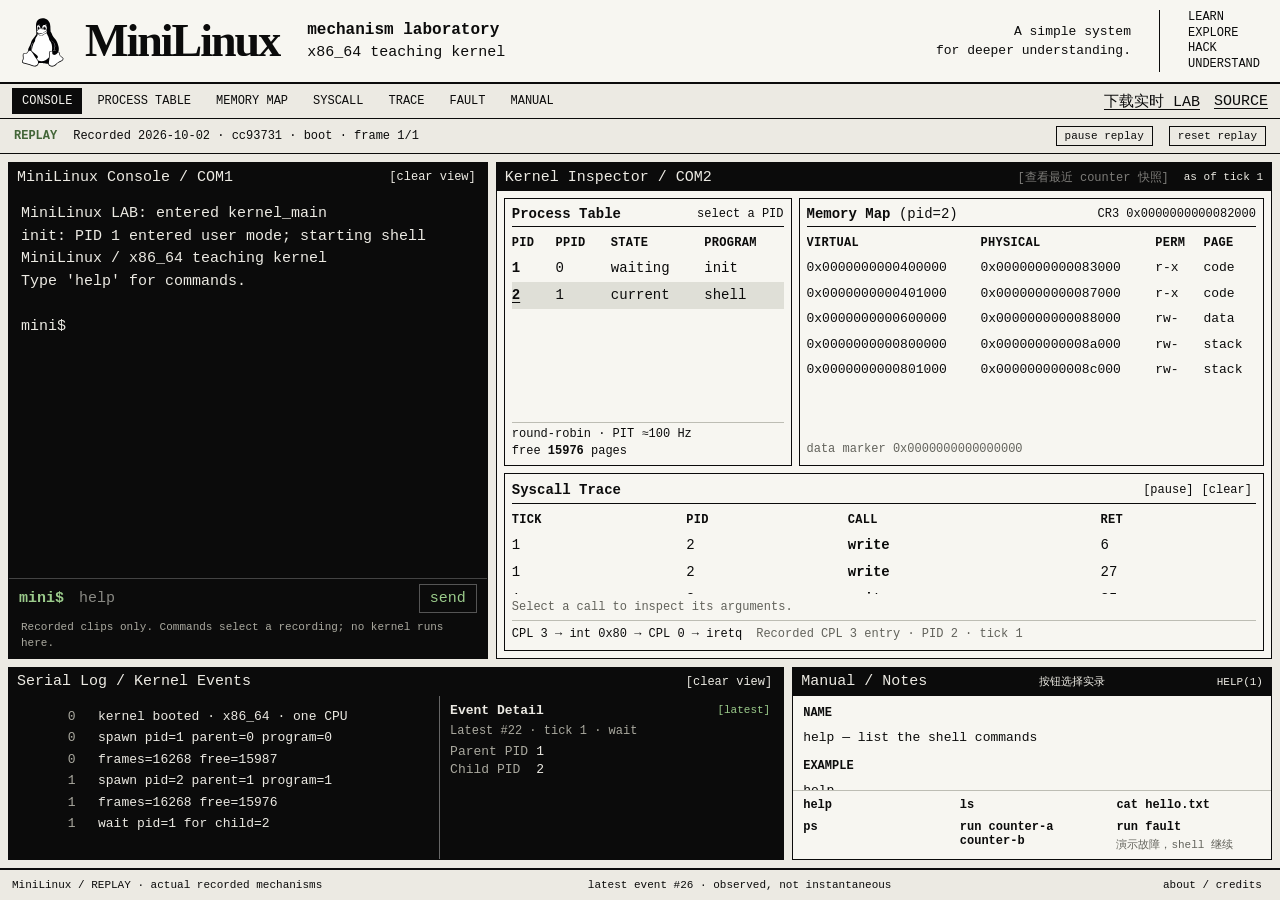
<file: index.html>
<!doctype html>
<html lang="en">
<head>
  <meta charset="utf-8">
  <meta name="viewport" content="width=device-width, initial-scale=1">
  <title>MiniLinux — recorded replay</title>
  <link rel="icon" href="assets/tux-bw.svg" type="image/svg+xml">
  <link rel="stylesheet" href="style.css">
  <script src="replay.js" defer></script>
  <script src="app.js" defer></script>
</head>
<body>
  <header class="masthead">
    <div class="identity"><img src="assets/tux-bw.svg" alt="Tux penguin" width="56" height="66"><h1>MiniLinux</h1></div>
    <div class="subtitle"><strong>mechanism laboratory</strong><span>x86_64 teaching kernel</span></div>
    <p class="motto">A simple system<br>for deeper understanding.</p>
    <div class="words">LEARN<br>EXPLORE<br>HACK<br>UNDERSTAND</div>
  </header>
  <nav aria-label="Laboratory views">
    <div class="views">
      <button class="active" data-view="console">CONSOLE</button>
      <button data-view="process">PROCESS TABLE</button>
      <button data-view="memory">MEMORY MAP</button>
      <button data-view="syscall">SYSCALL</button>
      <button data-view="trace">TRACE</button>
      <button data-view="fault">FAULT</button>
      <button data-view="manual">MANUAL</button>
    </div>
    <div class="project-links">
      <a id="download-lab" href="https://github.com/NoctilumeDev/MiniLinux#readme" target="_blank" rel="noreferrer" hidden>下载实时 LAB</a>
      <a href="https://github.com/NoctilumeDev/MiniLinux" target="_blank" rel="noreferrer">SOURCE</a>
    </div>
  </nav>
  <section class="status-area" aria-label="Laboratory connection">
    <div class="connection"><span id="connection" role="status">CONNECTING</span><span id="coordinates">Waiting for the guest…</span><button id="stop">stop guest</button><button id="restart">restart guest</button></div>
    <details id="error" hidden>
      <summary><span id="error-summary" role="alert"></span><span class="error-hint">详情</span></summary>
      <pre id="error-detail" tabindex="0" aria-label="Error details"></pre>
    </details>
  </section>
  <main>
    <div class="workspace">
      <section class="panel terminal-panel" id="console-panel" aria-labelledby="console-title">
        <div class="panel-title"><h2 id="console-title">MiniLinux Console / COM1</h2><button id="clear-console">clear view</button></div>
        <pre id="terminal" class="terminal" tabindex="0" aria-label="Guest terminal output"></pre>
        <form id="command-form"><label for="command">mini$</label><input id="command" name="command" autocomplete="off" spellcheck="false" maxlength="95" placeholder="help" aria-label="Shell command"><button type="submit">send</button></form>
        <p class="terminal-note">Commands run in the guest’s user mode. ↑ recalls your last command.</p>
      </section>
      <section class="panel inspector" aria-labelledby="inspector-title">
        <div class="panel-title"><h2 id="inspector-title">Kernel Inspector / COM2</h2><div class="inspector-controls"><button id="counter-snapshot" disabled>查看最近 counter 快照</button><span id="observation">No observation yet</span></div></div>
        <div class="inspector-grid">
          <section class="sheet" id="process-panel">
            <div class="sheet-title"><h3>Process Table</h3><span>select a PID</span></div>
            <div class="table-scroll" tabindex="0" aria-label="Process records"><table><thead><tr><th>PID</th><th>PPID</th><th>STATE</th><th>PROGRAM</th></tr></thead><tbody id="processes"></tbody></table></div>
            <p id="empty-processes" class="empty">Waiting for process records.</p>
            <div class="scheduler-summary"><span>round-robin · PIT ≈100 Hz</span><span>free <b id="free-pages">—</b> pages</span></div>
          </section>
          <section class="sheet mappings" id="memory-panel">
            <div class="sheet-title"><h3>Memory Map <span id="map-pid"></span></h3><span id="map-root">CR3 —</span></div>
            <div class="table-scroll" tabindex="0" aria-label="Address mappings, scroll horizontally if needed"><table class="map-table"><thead><tr><th>VIRTUAL</th><th>PHYSICAL</th><th>PERM</th><th>PAGE</th></tr></thead><tbody id="mappings"></tbody></table></div>
            <p id="data-marker" class="observation-line">Choose a process to inspect its mapped pages.</p>
          </section>
          <section class="sheet syscalls" id="syscall-panel">
            <div class="sheet-title"><h3>Syscall Trace</h3><div><button id="pause-trace">pause</button><button id="clear-trace">clear</button></div></div>
            <div class="trace-scroll" tabindex="0" aria-label="System call records"><table><thead><tr><th>TICK</th><th>PID</th><th>CALL</th><th>RET</th></tr></thead><tbody id="syscalls"></tbody></table></div>
            <p id="syscall-detail" class="observation-line">Select a call to inspect its arguments.</p>
            <p class="boundary-note"><span>CPL 3 → int 0x80 → CPL 0 → iretq</span><span id="mode-witness">Awaiting a user entry.</span></p>
          </section>
        </div>
      </section>
    </div>
    <div class="bottom-row">
      <section class="panel log-panel" id="trace-panel">
        <div class="panel-title"><h2>Serial Log / Kernel Events</h2><button id="clear-events">clear view</button></div>
        <div class="event-area">
          <div id="events" class="event-log" role="log" aria-live="off" tabindex="0" aria-label="Kernel event log"></div>
          <section class="event-info" tabindex="0" aria-label="Recorded event details">
            <div class="event-title"><h3>Event Detail</h3><button id="follow-events" aria-pressed="true">latest</button></div>
            <p id="event-meta">Waiting for an event.</p>
            <dl id="event-fields" class="event-fields"></dl>
          </section>
        </div>
      </section>
      <section class="panel manual-panel" id="manual-panel">
        <div class="panel-title"><h2>Manual / Notes</h2><span id="manual-actions">按钮执行命令</span><span id="manual-topic">MINILINUX(1)</span></div>
        <div class="manual-content" tabindex="0" aria-label="Command manual"><div id="manual"></div></div>
        <div class="help-content">
          <button data-command="help"><strong>help</strong><span>show commands</span></button>
          <button data-command="ls"><strong>ls</strong><span>list RamFS files</span></button>
          <button data-command="cat hello.txt"><strong>cat hello.txt</strong><span>read file bytes</span></button>
          <button data-command="ps"><strong>ps</strong><span>list processes</span></button>
          <button data-command="run counter-a counter-b"><strong>run counter-a counter-b</strong><span>watch two instances</span></button>
          <button data-command="run fault"><strong>run fault</strong><span>演示故障，shell 继续</span></button>
        </div>
      </section>
    </div>
  </main>
  <footer><span>MiniLinux / LAB · x86_64 · mechanism laboratory</span><span id="footer-state">One guest. Real mechanisms.</span><button id="about">about / credits</button></footer>
  <dialog id="about-dialog"><h2>MiniLinux</h2><p>A teaching kernel, written primarily in C. Linux-inspired, independently implemented.</p><p>The browser forwards commands to a real user-mode shell in QEMU. Observations come from its second serial port. Displays describe the latest observed event; they are not an instantaneous CPU probe.</p><p>Tux: original illustration by Larry Ewing using GIMP; vector redraw by Garrett LeSage, refinement by IFo Hancroft. <a href="assets/TUX-README.md">Asset credits and license</a>.</p><button id="close-about">close</button></dialog>
</body>
</html>
</file>
<file: style.css>
:root {
  --paper: #eceae3;
  --sheet: #f7f6f1;
  --ink: #0b0b0b;
  --muted: #62625b;
  --green: #9bcb8b;
  --red: #984242;
  color-scheme: light;
  font: 15px "Courier New", monospace;
}
* { box-sizing: border-box; }
body { margin: 0; background: var(--paper); color: var(--ink); }
button, input { font: inherit; }
button, a { color: inherit; }
button { cursor: pointer; border: 0; background: transparent; padding: 4px 6px; }
button:hover { background: #deded5; }
button:disabled { cursor: wait; opacity: .5; }
button:focus-visible, a:focus-visible, input:focus-visible, pre:focus-visible, summary:focus-visible, [tabindex]:focus-visible {
  outline: 2px solid #668852;
  outline-offset: 3px;
}
a { text-underline-offset: 3px; }
h1, h2, h3, p { margin: 0; }
h2 { font-size: 15px; font-weight: normal; }
h3 { font-size: 15px; font-weight: bold; }
pre { margin: 0; font: inherit; white-space: pre-wrap; overflow-wrap: anywhere; }
.masthead { display: flex; align-items: center; gap: 34px; padding: 16px 24px; min-height: 106px; border-bottom: 2px solid var(--ink); background: var(--sheet); }
.identity { display: flex; gap: 20px; align-items: center; }
.identity img { object-fit: contain; }
.identity h1 { font: bold 54px/1 Georgia, "Times New Roman", serif; letter-spacing: -2px; }
.subtitle { display: grid; gap: 5px; }
.subtitle strong { font-size: 17px; }
.motto { margin-left: auto; line-height: 1.5; text-align: right; font-size: 13px; }
.words { border-left: 1px solid var(--ink); padding-left: 28px; font-size: 12px; line-height: 1.3; }
nav { display: flex; gap: 20px; align-items: center; justify-content: space-between; padding: 6px 12px; border-bottom: 1px solid var(--ink); }
.views { display: flex; flex-wrap: wrap; gap: 5px; }
.project-links { display: flex; gap: 14px; align-items: center; flex-shrink: 0; }
.views button { font-size: 12px; padding: 6px 10px; }
.views button.active { background: var(--ink); color: var(--sheet); }
nav > a { font-size: 12px; text-decoration: none; }
.connection { display: flex; gap: 16px; align-items: center; padding: 7px 14px; border-bottom: 1px solid var(--ink); font-size: 12px; }
#connection { font-weight: bold; }
#connection.running { color: #426537; }
#connection.disconnected, #connection.faulted { color: var(--red); }
#stop { margin-left: auto; }
#stop, #restart { border: 1px solid var(--ink); padding: 3px 8px; font-size: 11px; }
main { padding: 8px; }
.workspace { display: grid; grid-template-columns: minmax(0, .382fr) minmax(0, .618fr); gap: 8px; align-items: stretch; min-height: 0; }
.panel { border: 1px solid var(--ink); min-width: 0; background: var(--sheet); }
.panel-title { display: flex; align-items: center; justify-content: space-between; gap: 8px; background: var(--ink); color: var(--paper); padding: 6px 9px; min-height: 32px; }
.panel-title button { padding: 0 3px; color: inherit; font-size: 12px; }
.panel-title button:hover { background: #333; }
.panel-title > span { font-size: 11px; }
.inspector-controls { display: flex; flex-wrap: wrap; justify-content: flex-end; align-items: center; gap: 4px 12px; font-size: 11px; }
.help-content button { min-width: 0; }
.panel-title button::before, .sheet-title button::before { content: "["; }
.panel-title button::after, .sheet-title button::after { content: "]"; }
.terminal-panel { display: flex; flex-direction: column; background: var(--ink); color: var(--paper); }
.terminal { flex: 1; min-height: 0; contain: size; overflow: auto; padding: 12px; font-size: 15px; line-height: 1.5; scrollbar-color: #666 #111; }
.terminal-panel form { display: flex; gap: 10px; align-items: center; border-top: 1px solid #444; padding: 9px 11px; }
.terminal-panel form label { color: var(--green); font-weight: bold; flex-shrink: 0; }
.terminal-panel input { color: var(--paper); background: transparent; border: 0; flex: 1; min-width: 0; padding: 5px; caret-color: var(--green); }
.terminal-panel input::placeholder { color: #8a8a84; }
.terminal-panel form button { border: 1px solid #555; color: var(--green); padding: 5px 10px; }
.terminal-panel form button:hover { background: #222; }
.terminal-note { font-size: 11px; color: #aaa99f; padding: 1px 12px 10px; line-height: 1.5; }
#command:disabled { opacity: .5; }
.inspector { display: flex; flex-direction: column; overflow: hidden; }
.inspector-grid { display: grid; grid-template-columns: 1fr; gap: 7px; padding: 7px; min-height: 0; overflow: auto; }
.sheet { border: 1px solid var(--ink); padding: 9px; min-width: 0; }
.sheet-title { display: flex; align-items: center; justify-content: space-between; gap: 8px; border-bottom: 1px solid var(--ink); padding-bottom: 7px; margin-bottom: 8px; }
.sheet-title > span, .sheet-title button { font-size: 12px; }
.sheet-title h3 span { font-weight: normal; }
.sheet-title button { padding: 2px 4px; }
.table-scroll { overflow-x: auto; }
table { border-collapse: collapse; width: 100%; font-size: 14px; line-height: 1.5; text-align: left; }
th { font-size: 12px; letter-spacing: .3px; }
th, td { padding: 3px 6px; white-space: nowrap; }
th:first-child, td:first-child { padding-left: 0; }
tbody tr.selected { background: #dfdfd7; }
tbody button { padding: 0; font-weight: bold; text-align: left; }
tbody tr.selected button { text-decoration: underline; text-underline-offset: 3px; }
.scheduler-summary { display: flex; flex-wrap: wrap; justify-content: space-between; gap: 8px; border-top: 1px solid #bdbdb4; padding-top: 9px; margin-top: 8px; font-size: 12px; }
.observation-line { font-size: 12px; line-height: 1.5; margin-top: 7px; color: var(--muted); overflow-wrap: anywhere; }
.map-table { font-size: 13px; }
.trace-scroll { height: 160px; overflow: auto; }
.boundary-note { display: flex; flex-wrap: wrap; gap: 4px 18px; margin-top: 8px; padding-top: 7px; border-top: 1px solid #bdbdb4; font-size: 12px; line-height: 1.5; }
#mode-witness { color: var(--muted); }
.empty { color: var(--muted); font-size: 13px; margin: 12px 0; }
/* A deliberate offset: narrow console above, wider event log below. */
.bottom-row { display: grid; grid-template-columns: minmax(0, .618fr) minmax(380px, .382fr); gap: 8px; margin-top: 8px; }
.log-panel { display: flex; flex-direction: column; background: var(--ink); color: var(--paper); }
.event-area { flex: 1; min-height: 0; display: grid; grid-template-columns: minmax(0, 1fr) minmax(260px, .8fr); }
.event-log { flex: 1; min-height: 0; contain: size; overflow: auto; padding: 10px 12px; font-size: 13px; line-height: 1.65; direction: rtl; scrollbar-color: #666 #111; scrollbar-width: thin; }
/* Place the log scrollbar on its outside edge; records still read left to right. */
.event-log > * { direction: ltr; }
.event-row { display: grid; grid-template-columns: 65px minmax(0, 1fr); gap: 12px; width: 100%; padding: 0; color: inherit; text-align: left; line-height: inherit; }
.event-row:hover { background: #222; }
.event-row.selected { background: #253021; }
.event-row > span { overflow-wrap: anywhere; }
.event-row > span:first-child { color: #aaa99f; white-space: pre; }
.event-info { min-width: 0; min-height: 0; overflow: auto; border-left: 1px solid #666; padding: 6px 10px; font-size: 13px; line-height: 1.4; scrollbar-color: #666 #111; scrollbar-width: thin; }
.event-title { display: flex; justify-content: space-between; align-items: center; gap: 8px; }
.event-title h3 { font-size: 13px; }
.event-title button { font-size: 11px; color: var(--green); padding: 0 3px; }
.event-title button:hover { background: #222; }
.event-title button::before { content: "["; }
.event-title button::after { content: "]"; }
#event-meta { margin: 3px 0; color: #aaa99f; font-size: 12px; overflow-wrap: anywhere; }
.event-fields { display: grid; grid-template-columns: max-content minmax(0, 1fr); column-gap: 8px; margin: 0; }
.event-fields dt { color: #aaa99f; }
.event-fields dd { margin: 0; overflow-wrap: anywhere; }
.manual-content { padding: 12px; min-height: 160px; font-size: 13px; line-height: 1.6; overflow-wrap: anywhere; }
.manual-content h3 { font-size: 12px; margin-bottom: 5px; }
.manual-content p { margin-bottom: 12px; white-space: pre-wrap; }
.help-content { display: grid; grid-template-columns: repeat(3, 1fr); gap: 5px 14px; border-top: 1px solid #bdbdb4; padding: 10px 12px; }
.help-content button { display: flex; flex-direction: column; align-items: flex-start; gap: 3px; padding: 5px 0; text-align: left; font-size: 12px; }
.help-content button span { color: var(--muted); font-size: 11px; }
footer { display: flex; justify-content: space-between; align-items: center; gap: 12px; padding: 9px 14px; border-top: 2px solid var(--ink); font-size: 12px; }
footer button { font-size: 11px; }
#error { background: #f4e3de; border-bottom: 1px solid var(--red); color: var(--red); }
#error summary { padding: 6px 14px; cursor: pointer; font-size: 12px; line-height: 1.4; overflow-wrap: anywhere; }
.error-hint { margin-left: 12px; font-size: 11px; }
#error-detail { max-height: min(120px, 18dvh); overflow: auto; padding: 0 14px 8px; font-size: 12px; line-height: 1.45; }
dialog { max-width: 580px; background: var(--sheet); border: 2px solid var(--ink); padding: 24px; }
dialog::backdrop { background: #0008; }
dialog h2 { font: 32px Georgia, serif; margin-bottom: 12px; }
dialog p { font-size: 14px; line-height: 1.6; margin-bottom: 12px; }
dialog button { border: 1px solid var(--ink); padding: 6px 15px; }
.focused { outline: 2px solid #668852; outline-offset: 2px; }
/* Desktop is one viewport. The records scroll, the page does not. */
@media (min-width: 1000px) {
  body { display: flex; flex-direction: column; height: 100dvh; overflow: hidden; }
  .masthead, nav, .status-area, footer { flex-shrink: 0; }
  .masthead { min-height: 78px; padding: 10px 20px; gap: 28px; }
  .identity h1 { font-size: 46px; }
  .identity img { width: 45px; height: 54px; }
  .subtitle strong { font-size: 16px; }
  nav { padding-top: 4px; padding-bottom: 4px; }
  footer { padding: 5px 12px; font-size: 11px; }
  main { flex: 1; min-height: 0; display: grid; grid-template-rows: minmax(0, 72fr) minmax(0, 28fr); gap: 8px; }
  .panel { min-height: 0; }
  .panel-title { flex-shrink: 0; padding: 4px 8px; min-height: 28px; }
  .terminal-panel form { flex-shrink: 0; padding: 5px 10px; }
  .terminal-note { flex-shrink: 0; padding-bottom: 6px; }
  .inspector-grid { flex: 1; grid-template-columns: minmax(0, .382fr) minmax(0, .618fr); grid-template-rows: minmax(0, 60fr) minmax(140px, 40fr); overflow: hidden; }
  .sheet { display: flex; flex-direction: column; min-height: 0; padding: 7px; overflow: auto; }
  .sheet-title { flex-shrink: 0; padding-bottom: 4px; margin-bottom: 4px; }
  .sheet-title h3 { font-size: 14px; }
  .mappings .sheet-title { flex-wrap: wrap; gap: 3px 8px; }
  .sheet .table-scroll { flex: 1; min-height: 0; overflow: auto; }
  .sheet .table-scroll thead, .trace-scroll thead { position: sticky; top: 0; background: var(--sheet); }
  .scheduler-summary { flex-shrink: 0; gap: 3px; padding-top: 4px; margin-top: 4px; }
  .observation-line { flex-shrink: 0; margin-top: 4px; }
  .syscalls { grid-column: 1 / -1; }
  .trace-scroll { flex: 1; height: auto; min-height: 24px; }
  #syscall-detail { max-height: 36px; overflow: auto; }
  .boundary-note { flex-shrink: 0; margin-top: 4px; padding-top: 4px; gap: 2px 14px; }
  .bottom-row { min-height: 0; margin-top: 0; grid-template-columns: minmax(0, .618fr) minmax(0, .382fr); }
  .manual-panel { display: flex; flex-direction: column; }
  .manual-content { flex: 1 0 48px; min-height: 48px; overflow: auto; padding: 8px 10px; }
  .manual-content p { margin-bottom: 8px; }
  .help-content { flex: 0 1 auto; min-height: 0; max-height: 45%; overflow: auto; gap: 2px 12px; padding: 4px 10px; }
  .help-content button { padding: 3px 0; }
  .help-content button span { display: none; }
  .help-content button[data-command="run fault"] span { display: block; }
}
@media (min-width: 1000px) and (max-width: 1199px) {
  .motto, .words { display: none; }
}
@media (min-width: 1000px) and (max-height: 700px) {
  main { grid-template-rows: minmax(0, 75fr) minmax(0, 25fr); }
  .masthead { min-height: 68px; padding-top: 6px; padding-bottom: 6px; }
  .identity img { height: 48px; }
  .words { font-size: 11px; line-height: 1.2; }
}
@media (max-width: 999px) {
  .masthead { gap: 22px; padding: 14px; }
  .identity h1 { font-size: 43px; }
  .motto { display: none; }
  .words { margin-left: auto; }
  .workspace { grid-template-columns: 1fr; }
  .terminal { flex: auto; height: 350px; min-height: 300px; }
  .bottom-row { grid-template-columns: 1fr; }
  .event-log { flex: auto; height: 260px; }
}
@media (max-width: 620px) {
  .masthead { gap: 12px; flex-wrap: wrap; padding: 12px; }
  .identity { gap: 10px; }
  .identity h1 { font-size: 37px; }
  .identity img { width: 36px; height: 44px; }
  .subtitle strong { font-size: 13px; }
  .subtitle span { font-size: 11px; }
  .words { display: none; }
  nav { align-items: flex-start; padding: 6px; gap: 4px; }
  .views { gap: 2px; }
  .views button { padding: 6px; font-size: 11px; }
  .project-links a { font-size: 11px; padding-top: 6px; }
  .connection { flex-wrap: wrap; gap: 7px; }
  #coordinates { width: 100%; order: 3; }
  #stop { margin-left: auto; }
  .terminal { font-size: 14px; height: 330px; }
  .map-table { font-size: 12px; }
  .sheet-title { flex-wrap: wrap; }
  .help-content { grid-template-columns: 1fr 1fr; }
  .event-area { grid-template-columns: 1fr; }
  .event-row { grid-template-columns: 55px minmax(0, 1fr); gap: 4px 10px; }
  .event-info { border-left: 0; border-top: 1px solid #444; max-height: 220px; }
  footer { flex-wrap: wrap; font-size: 11px; }
}
</file>
